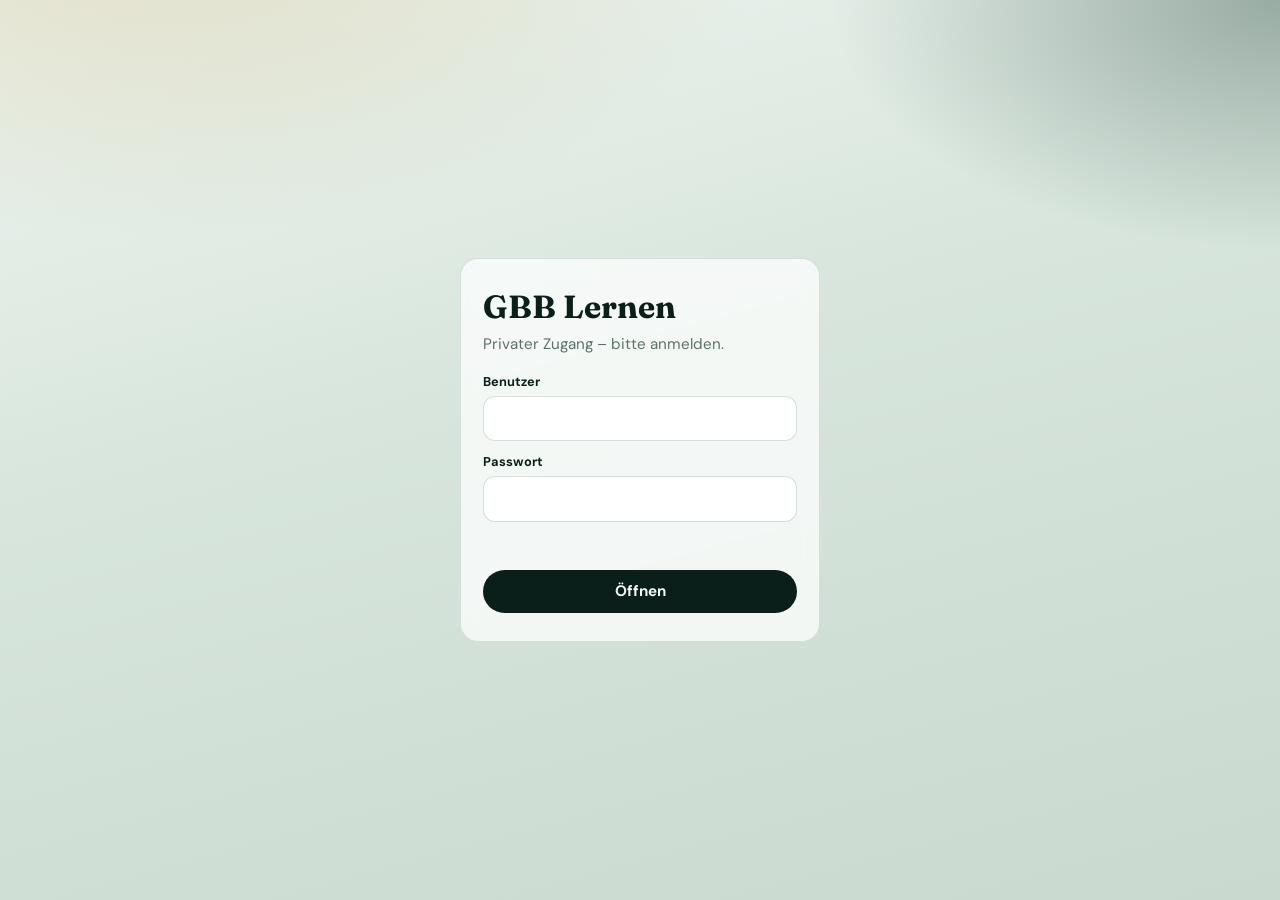
<file: docs/index.html>
<!DOCTYPE html>
<html lang="de">
<head>
  <meta charset="UTF-8" />
  <meta name="viewport" content="width=device-width, initial-scale=1, viewport-fit=cover" />
  <title>GBB Lernen</title>
  <meta name="theme-color" content="#0B1F1A" />
  <meta name="apple-mobile-web-app-capable" content="yes" />
  <meta name="apple-mobile-web-app-title" content="GBB Lernen" />
  <link rel="manifest" href="static/manifest.webmanifest" />
  <link rel="apple-touch-icon" href="static/icon.svg" />
  <link rel="icon" href="static/icon.svg" type="image/svg+xml" />
  <link rel="preconnect" href="https://fonts.googleapis.com" />
  <link rel="preconnect" href="https://fonts.gstatic.com" crossorigin />
  <link href="https://fonts.googleapis.com/css2?family=DM+Sans:ital,opsz,wght@0,9..40,400;0,9..40,500;0,9..40,700;1,9..40,400&family=Fraunces:opsz,wght@9..144,500;9..144,700&display=swap" rel="stylesheet" />
  <link rel="stylesheet" href="static/styles.css" />
  <style>
    .gate {
      min-height: 100dvh;
      display: grid;
      place-items: center;
      padding: 24px;
    }
    .gate-box {
      width: min(100%, 360px);
      background: rgba(255,255,255,0.72);
      border: 1px solid rgba(11,31,26,0.12);
      border-radius: 18px;
      padding: 28px 22px;
      backdrop-filter: blur(10px);
    }
    .gate-box h1 {
      font-family: "Fraunces", Georgia, serif;
      font-size: 2rem;
      margin: 0 0 8px;
    }
    .gate-box p {
      color: #5c7268;
      margin: 0 0 18px;
      font-size: 0.95rem;
      line-height: 1.4;
    }
    .gate-box label {
      display: block;
      font-size: 0.8rem;
      font-weight: 700;
      margin: 0 0 6px;
    }
    .gate-box input {
      width: 100%;
      border: 1px solid rgba(11,31,26,0.16);
      border-radius: 12px;
      padding: 12px 14px;
      font: 500 1rem/1.2 "DM Sans", sans-serif;
      margin-bottom: 12px;
      background: #fff;
    }
    .gate-error {
      color: #a33b32;
      font-size: 0.85rem;
      min-height: 1.2em;
      margin: 0 0 8px;
    }
  </style>
</head>
<body>
  <div class="atmosphere" aria-hidden="true"></div>
  <div id="gate" class="gate">
    <form class="gate-box" id="loginForm">
      <h1>GBB Lernen</h1>
      <p>Privater Zugang – bitte anmelden.</p>
      <label for="user">Benutzer</label>
      <input id="user" name="user" autocomplete="username" required />
      <label for="pass">Passwort</label>
      <input id="pass" name="pass" type="password" autocomplete="current-password" required />
      <p class="gate-error" id="gateError"></p>
      <button class="btn btn-ink" type="submit">Öffnen</button>
    </form>
  </div>
  <div id="appShell" class="hidden">
    <div id="app"></div>
    <nav class="tabbar" id="tabbar" aria-label="Hauptnavigation">
      <button type="button" data-route="home" class="tab is-active">
        <span class="tab-ico" aria-hidden="true">⌂</span>
        <span>Start</span>
      </button>
      <button type="button" data-route="modules" class="tab">
        <span class="tab-ico" aria-hidden="true">☰</span>
        <span>Module</span>
      </button>
      <button type="button" data-route="progress" class="tab">
        <span class="tab-ico" aria-hidden="true">◎</span>
        <span>Fortschritt</span>
      </button>
    </nav>
  </div>
  <script src="static/app.js" defer></script>
</body>
</html>
</file>
<file: docs/static/styles.css>
:root {
  --ink: #0b1f1a;
  --ink-2: #14352c;
  --mist: #dce8e1;
  --paper: #f3f7f4;
  --gold: #c4a35a;
  --gold-deep: #9a7a35;
  --ok: #2f6f55;
  --bad: #a33b32;
  --muted: #5c7268;
  --line: rgba(11, 31, 26, 0.12);
  --shadow: 0 18px 40px rgba(11, 31, 26, 0.18);
  --radius: 18px;
  --font-display: "Fraunces", Georgia, serif;
  --font-body: "DM Sans", sans-serif;
  --safe-bottom: env(safe-area-inset-bottom, 0px);
}

* { box-sizing: border-box; }
html, body { height: 100%; }
body {
  margin: 0;
  font-family: var(--font-body);
  color: var(--ink);
  background: var(--paper);
  -webkit-tap-highlight-color: transparent;
  overscroll-behavior-y: none;
}

.atmosphere {
  position: fixed;
  inset: 0;
  z-index: -1;
  background:
    radial-gradient(1200px 600px at 10% -10%, rgba(196, 163, 90, 0.28), transparent 55%),
    radial-gradient(900px 500px at 100% 0%, rgba(20, 53, 44, 0.35), transparent 50%),
    linear-gradient(165deg, #eef5f0 0%, #d7e5dc 42%, #c9d9d0 100%);
  animation: drift 18s ease-in-out infinite alternate;
}

@keyframes drift {
  from { filter: hue-rotate(0deg) saturate(1); transform: scale(1); }
  to { filter: hue-rotate(8deg) saturate(1.05); transform: scale(1.03); }
}

#app {
  min-height: 100%;
  padding: 0 0 calc(88px + var(--safe-bottom));
}

.screen {
  animation: rise 420ms cubic-bezier(.2,.8,.2,1) both;
}

@keyframes rise {
  from { opacity: 0; transform: translateY(14px); }
  to { opacity: 1; transform: translateY(0); }
}

.hero {
  min-height: 100dvh;
  padding: 48px 24px calc(96px + var(--safe-bottom));
  display: flex;
  flex-direction: column;
  justify-content: flex-end;
  color: #f3f7f4;
  background:
    linear-gradient(180deg, rgba(11,31,26,0.25) 0%, rgba(11,31,26,0.92) 62%, #0b1f1a 100%),
    url("data:image/svg+xml,%3Csvg xmlns='http://www.w3.org/2000/svg' width='160' height='160' viewBox='0 0 160 160'%3E%3Cg fill='none' stroke='%23c4a35a' stroke-opacity='0.12'%3E%3Cpath d='M0 80h160M80 0v160'/%3E%3C/g%3E%3C/svg%3E"),
    linear-gradient(135deg, #14352c, #0b1f1a 60%, #1a4034);
  position: relative;
  overflow: hidden;
}

.hero::after {
  content: "";
  position: absolute;
  inset: auto -20% -30% 20%;
  height: 55%;
  background: radial-gradient(circle at 30% 30%, rgba(196,163,90,0.35), transparent 60%);
  animation: glow 5.5s ease-in-out infinite alternate;
  pointer-events: none;
}

@keyframes glow {
  from { opacity: 0.55; transform: translateX(0); }
  to { opacity: 1; transform: translateX(-18px); }
}

.brand {
  font-family: var(--font-display);
  font-size: clamp(3.2rem, 14vw, 4.6rem);
  font-weight: 700;
  letter-spacing: -0.045em;
  line-height: 0.9;
  margin: 0 0 18px;
  position: relative;
  z-index: 1;
  color: #f7faf7;
}

.hero-line {
  font-family: var(--font-display);
  font-size: clamp(1.05rem, 3.8vw, 1.28rem);
  font-weight: 500;
  line-height: 1.3;
  margin: 0 0 10px;
  max-width: 24ch;
  position: relative;
  z-index: 1;
  color: rgba(243, 247, 244, 0.88);
}

.hero-sub {
  margin: 0 0 24px;
  color: rgba(243, 247, 244, 0.78);
  font-size: 0.98rem;
  line-height: 1.45;
  max-width: 32ch;
  position: relative;
  z-index: 1;
}

.after-hero {
  padding-top: 28px;
}

.cta-row {
  display: flex;
  gap: 10px;
  flex-wrap: wrap;
  position: relative;
  z-index: 1;
}

.btn {
  appearance: none;
  border: 0;
  border-radius: 999px;
  padding: 14px 20px;
  font: 700 0.95rem/1 var(--font-body);
  cursor: pointer;
  transition: transform 160ms ease, background 160ms ease, color 160ms ease;
}
.btn:active { transform: scale(0.98); }
.btn-primary {
  background: var(--gold);
  color: var(--ink);
}
.btn-primary:hover { background: #d4b56a; }
.btn-ghost {
  background: rgba(243,247,244,0.1);
  color: #f3f7f4;
  border: 1px solid rgba(243,247,244,0.28);
}
.btn-ink {
  background: var(--ink);
  color: #f3f7f4;
  width: 100%;
}
.btn-soft {
  background: rgba(11,31,26,0.06);
  color: var(--ink);
}

.panel {
  padding: 22px 20px 8px;
  max-width: 640px;
  margin: 0 auto;
}

.section-title {
  font-family: var(--font-display);
  font-size: 1.45rem;
  margin: 8px 0 6px;
}
.lede {
  color: var(--muted);
  margin: 0 0 18px;
  line-height: 1.45;
  font-size: 0.95rem;
}

.stat-line {
  display: flex;
  gap: 10px;
  margin: 0 0 18px;
  flex-wrap: wrap;
}
.stat {
  flex: 1;
  min-width: 96px;
  padding: 12px 14px;
  border-radius: 14px;
  background: rgba(255,255,255,0.55);
  border: 1px solid var(--line);
}
.stat strong {
  display: block;
  font-family: var(--font-display);
  font-size: 1.35rem;
}
.stat span {
  color: var(--muted);
  font-size: 0.78rem;
}

.module-list {
  display: grid;
  gap: 10px;
}

.module-row {
  width: 100%;
  text-align: left;
  border: 1px solid var(--line);
  background: rgba(255,255,255,0.62);
  border-radius: var(--radius);
  padding: 14px 14px 14px 16px;
  display: grid;
  grid-template-columns: auto 1fr auto;
  gap: 12px;
  align-items: center;
  cursor: pointer;
  font: inherit;
  color: inherit;
  transition: transform 180ms ease, border-color 180ms ease, background 180ms ease;
}
.module-row:hover {
  border-color: rgba(196,163,90,0.55);
  background: rgba(255,255,255,0.86);
}
.module-row:active { transform: scale(0.995); }

.mod-num {
  width: 42px;
  height: 42px;
  border-radius: 12px;
  display: grid;
  place-items: center;
  background: var(--ink);
  color: var(--gold);
  font-family: var(--font-display);
  font-weight: 700;
}
.mod-body h3 {
  margin: 0 0 4px;
  font-size: 0.98rem;
  line-height: 1.25;
}
.mod-body p {
  margin: 0;
  color: var(--muted);
  font-size: 0.8rem;
}
.mod-meta {
  color: var(--muted);
  font-size: 0.75rem;
  text-align: right;
}
.badge {
  display: inline-block;
  margin-top: 6px;
  padding: 3px 8px;
  border-radius: 999px;
  background: rgba(47,111,85,0.12);
  color: var(--ok);
  font-size: 0.7rem;
  font-weight: 700;
}
.badge.warn {
  background: rgba(196,163,90,0.2);
  color: var(--gold-deep);
}

.topbar {
  display: flex;
  align-items: center;
  gap: 10px;
  padding: 16px 16px 0;
  max-width: 640px;
  margin: 0 auto;
}
.back {
  border: 0;
  background: rgba(11,31,26,0.08);
  width: 40px;
  height: 40px;
  border-radius: 12px;
  font-size: 1.1rem;
  cursor: pointer;
}
.topbar h2 {
  margin: 0;
  font-family: var(--font-display);
  font-size: 1.15rem;
  line-height: 1.2;
}

.topic-list, .card-stack {
  display: grid;
  gap: 10px;
  margin: 14px 0 20px;
}
.topic, .learn-card {
  background: rgba(255,255,255,0.7);
  border: 1px solid var(--line);
  border-radius: 16px;
  padding: 14px 16px;
}
.topic {
  font-size: 0.92rem;
  line-height: 1.4;
}
.learn-card strong {
  display: block;
  font-family: var(--font-display);
  margin-bottom: 8px;
  font-size: 1.02rem;
}
.learn-card p {
  margin: 0;
  color: var(--muted);
  line-height: 1.45;
  font-size: 0.92rem;
}

.quiz-progress {
  height: 6px;
  background: rgba(11,31,26,0.1);
  border-radius: 999px;
  overflow: hidden;
  margin: 8px 0 18px;
}
.quiz-progress > i {
  display: block;
  height: 100%;
  width: 0;
  background: linear-gradient(90deg, var(--ink-2), var(--gold));
  transition: width 280ms ease;
}

.q-text {
  font-family: var(--font-display);
  font-size: 1.25rem;
  line-height: 1.3;
  margin: 0 0 16px;
}

.options {
  display: grid;
  gap: 10px;
}
.option {
  text-align: left;
  border: 1px solid var(--line);
  background: rgba(255,255,255,0.75);
  border-radius: 14px;
  padding: 14px 14px;
  font: 500 0.95rem/1.35 var(--font-body);
  cursor: pointer;
  transition: border-color 150ms ease, background 150ms ease, transform 150ms ease;
}
.option.is-selected {
  border-color: var(--gold-deep);
  background: rgba(196,163,90,0.18);
}
.option.is-correct {
  border-color: var(--ok);
  background: rgba(47,111,85,0.14);
}
.option.is-wrong {
  border-color: var(--bad);
  background: rgba(163,59,50,0.12);
}
.option:disabled { cursor: default; }

.explain {
  margin-top: 14px;
  padding: 12px 14px;
  border-radius: 14px;
  background: rgba(11,31,26,0.06);
  color: var(--muted);
  font-size: 0.9rem;
  line-height: 1.4;
  animation: rise 280ms ease both;
}

.result-hero {
  text-align: center;
  padding: 28px 16px 10px;
}
.result-hero .score {
  font-family: var(--font-display);
  font-size: 3rem;
  margin: 8px 0;
}
.result-hero .pass { color: var(--ok); }
.result-hero .fail { color: var(--bad); }

.progress-bar {
  height: 10px;
  border-radius: 999px;
  background: rgba(11,31,26,0.1);
  overflow: hidden;
  margin: 8px 0 4px;
}
.progress-bar > span {
  display: block;
  height: 100%;
  background: linear-gradient(90deg, var(--ink-2), var(--gold));
  transition: width 500ms cubic-bezier(.2,.8,.2,1);
}

.disclaimer {
  margin: 18px 0 8px;
  font-size: 0.78rem;
  color: var(--muted);
  line-height: 1.4;
}
.disclaimer a {
  color: var(--ink-2);
  font-weight: 700;
}

.tabbar {
  position: fixed;
  left: 0;
  right: 0;
  bottom: 0;
  display: grid;
  grid-template-columns: repeat(3, 1fr);
  gap: 4px;
  padding: 8px 10px calc(8px + var(--safe-bottom));
  background: rgba(243,247,244,0.88);
  backdrop-filter: blur(14px);
  border-top: 1px solid var(--line);
  z-index: 40;
}
.tab {
  border: 0;
  background: transparent;
  color: var(--muted);
  display: grid;
  gap: 2px;
  justify-items: center;
  padding: 8px 4px;
  font: 600 0.7rem/1 var(--font-body);
  cursor: pointer;
}
.tab-ico { font-size: 1.05rem; line-height: 1; }
.tab.is-active { color: var(--ink); }

.hidden { display: none !important; }

@media (min-width: 720px) {
  .hero { padding-left: max(24px, calc(50% - 320px)); padding-right: max(24px, calc(50% - 320px)); }
}
</file>
